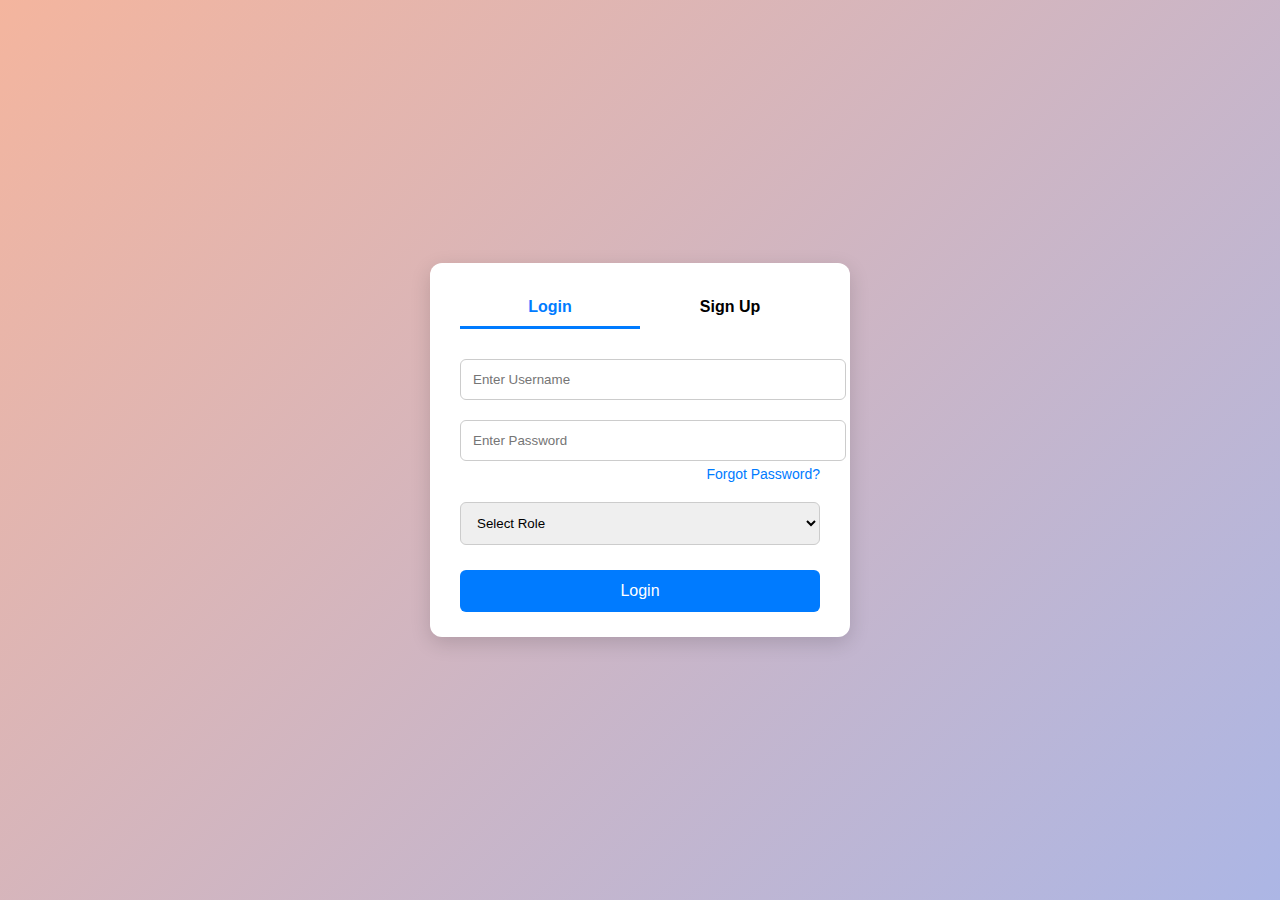
<file: index.html>
<!DOCTYPE html>
<html lang="en">
<head>
  <meta charset="UTF-8">
  <meta name="viewport" content="width=device-width, initial-scale=1.0">
  <title>Login & Sign Up</title>
  <style>
    body {
      margin: 0; padding: 0;
      font-family: Arial, sans-serif;
      background: linear-gradient(135deg, #f4b59e, #ACB6E5);
      display: flex; justify-content: center; align-items: center;
      height: 100vh;
    }
    .container {
      background: #fff;
      padding: 25px 30px;
      border-radius: 12px;
      box-shadow: 0px 6px 20px rgba(0,0,0,0.15);
      width: 360px; text-align: center;
    }
    .tabs {
      display: flex; justify-content: space-around;
      margin-bottom: 20px;
    }
    .tab {
      flex: 1; padding: 10px;
      cursor: pointer;
      border-bottom: 3px solid transparent;
      transition: 0.3s;
      font-weight: bold;
    }
    .tab.active {
      border-bottom: 3px solid #007BFF;
      color: #007BFF;
    }
    .form {
      display: none;
    }
    .form.active {
      display: block;
    }
    .form input, .form select {
      width: 100%; padding: 12px; margin: 10px 0;
      border: 1px solid #ccc; border-radius: 6px; outline: none;
      transition: 0.3s;
    }
    .form input:focus, .form select:focus {
      border-color: #007BFF;
      box-shadow: 0px 0px 5px rgba(0,123,255,0.4);
    }
    .form button {
      width: 100%; padding: 12px;
      background: #007BFF; border: none;
      border-radius: 6px; color: white; font-size: 16px;
      cursor: pointer; margin-top: 15px;
      transition: background 0.3s ease;
    }
    .form button:hover { background: #0056b3; }
    .forgot {
      font-size: 14px;
      display: block;
      margin-top: -5px;
      margin-bottom: 10px;
      text-align: right;
    }
    .forgot a {
      color: #007BFF; text-decoration: none;
    }
    .forgot a:hover { color: #0056b3; }
  </style>
</head>
<body>
  <div class="container">
    <!-- Tabs -->
    <div class="tabs">
      <div class="tab active" id="loginTab">Login</div>
      <div class="tab" id="signupTab">Sign Up</div>
    </div>

    <!-- Login Form -->
    <form id="loginForm" class="form active">
      <input type="text" id="loginUsername" placeholder="Enter Username" required>
      <input type="password" id="loginPassword" placeholder="Enter Password" required>
      <div class="forgot"><a href="#">Forgot Password?</a></div>
      <select id="loginRole" required>
        <option value="">Select Role</option>
        <option value="customer">Customer</option>
        <option value="provider">Service Provider</option>
      </select>
      <button type="submit">Login</button>
    </form>

    <!-- Sign Up Form -->
    <form id="signupForm" class="form">
      <input type="text" id="signupName" placeholder="Full Name" required>
      <input type="email" id="signupEmail" placeholder="Email Address" required>
      <input type="password" id="signupPassword" placeholder="Create Password" required>
      <input type="password" id="signupConfirm" placeholder="Confirm Password" required>
      <select id="signupRole" required>
        <option value="">Select Role</option>
        <option value="customer">Customer</option>
        <option value="provider">Service Provider</option>
      </select>
      <button type="submit">Sign Up</button>
    </form>
  </div>

  <script>
    // Tab switching
    const loginTab = document.getElementById("loginTab");
    const signupTab = document.getElementById("signupTab");
    const loginForm = document.getElementById("loginForm");
    const signupForm = document.getElementById("signupForm");

    loginTab.addEventListener("click", () => {
      loginTab.classList.add("active");
      signupTab.classList.remove("active");
      loginForm.classList.add("active");
      signupForm.classList.remove("active");
    });

    signupTab.addEventListener("click", () => {
      signupTab.classList.add("active");
      loginTab.classList.remove("active");
      signupForm.classList.add("active");
      loginForm.classList.remove("active");
    });

    // Login Form
    loginForm.addEventListener("submit", function(e){
      e.preventDefault();
      const username = document.getElementById("loginUsername").value;
      const password = document.getElementById("loginPassword").value;
      const role = document.getElementById("loginRole").value;

      if(username && password && role){
        window.location.href = "home.html";
      } else {
        alert("Please fill all fields!");
      }
    });

    // Signup Form
    signupForm.addEventListener("submit", function(e){
      e.preventDefault();
      const name = document.getElementById("signupName").value;
      const email = document.getElementById("signupEmail").value;
      const password = document.getElementById("signupPassword").value;
      const confirm = document.getElementById("signupConfirm").value;
      const role = document.getElementById("signupRole").value;

      if(name && email && password && confirm && role){
        if(password !== confirm){
          alert("Passwords do not match!");
        } else {
          alert("Sign Up Successful!");
          // Redirect or save user data
        }
      } else {
        alert("Please fill all fields!");
      }
    });
  </script>
</body>
</html>
</file>
